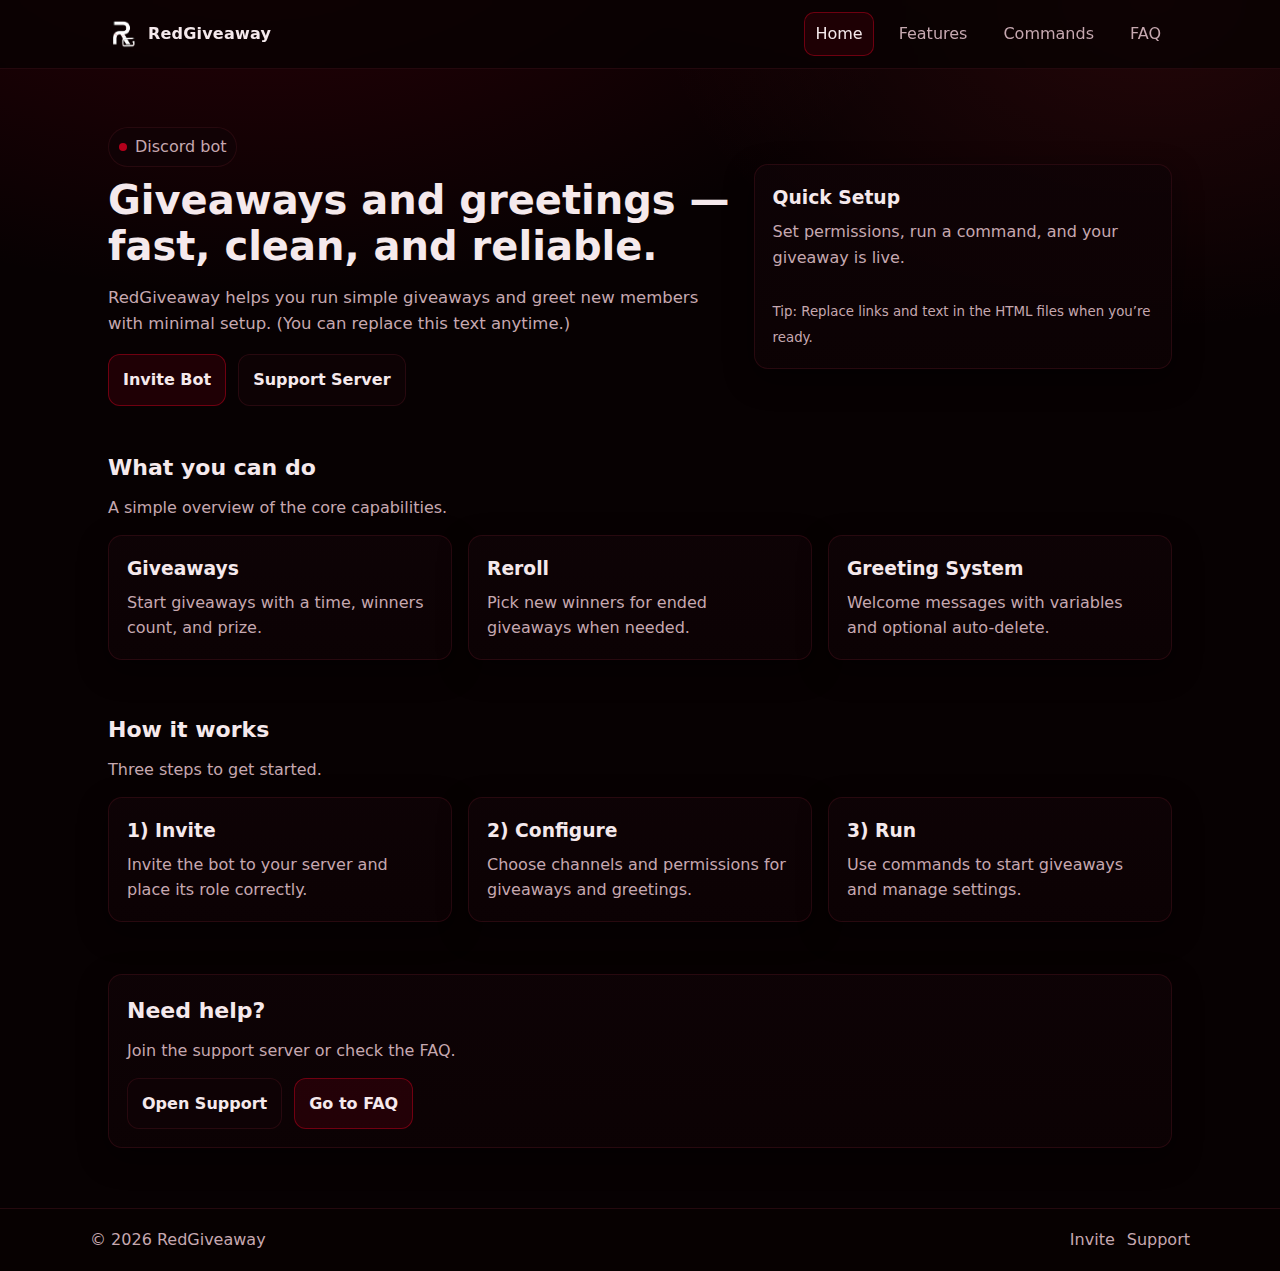
<file: site/index.html>
<!doctype html>
<html lang="en">
<head>
  <meta charset="utf-8" />
  <meta name="viewport" content="width=device-width,initial-scale=1" />
  <title>RedGiveaway — Discord Giveaway Bot</title>
  <meta name="description" content="RedGiveaway: Simple giveaways and greetings for Discord servers." />
  <meta property="og:title" content="RedGiveaway — Discord Giveaway Bot" />
  <meta property="og:description" content="Simple giveaways and greetings for Discord servers." />
  <meta property="og:image" content="assets/img/og-placeholder.png" />
  <link rel="icon" href="assets/img/logo.png">
  <link rel="stylesheet" href="assets/css/style.css" />
</head>
<body>
<header>
  <div class="container nav">
    <a class="brand" href="index.html">
      <img src="assets/img/logo.png" alt="Logo">
      <span>RedGiveaway</span>
    </a>
    <nav class="navlinks">
      <a data-nav href="index.html">Home</a>
      <a data-nav href="features.html">Features</a>
      <a data-nav href="commands.html">Commands</a>
      <a data-nav href="faq.html">FAQ</a>
    </nav>
  </div>
</header>

<main class="container">
  <section class="hero">
    <div class="hero-inner">
      <div>
        <div class="kicker"><span class="kicker-dot"></span>Discord bot</div>
        <h1>Giveaways and greetings — fast, clean, and reliable.</h1>
        <p class="lead">
          RedGiveaway helps you run simple giveaways and greet new members with minimal setup.
          (You can replace this text anytime.)
        </p>

        <div class="btnrow">
          <a class="btn" href="https://discord.com/oauth2/authorize?client_id=1412048166303568003">Invite Bot</a>
          <a class="btn secondary" href="https://discord.gg/gwrm28VnHk">Support Server</a>
        </div>
      </div>

      <div class="card pad">
        <h3>Quick Setup</h3>
        <p>Set permissions, run a command, and your giveaway is live.</p>
        <div class="spacer"></div>
        <small>Tip: Replace links and text in the HTML files when you’re ready.</small>
      </div>
    </div>
  </section>

  <section class="section">
    <h2>What you can do</h2>
    <p class="sub">A simple overview of the core capabilities.</p>

    <div class="grid features">
      <div class="card pad">
        <h3>Giveaways</h3>
        <p>Start giveaways with a time, winners count, and prize.</p>
      </div>
      <div class="card pad">
        <h3>Reroll</h3>
        <p>Pick new winners for ended giveaways when needed.</p>
      </div>
      <div class="card pad">
        <h3>Greeting System</h3>
        <p>Welcome messages with variables and optional auto-delete.</p>
      </div>
    </div>
  </section>

  <section class="section">
    <h2>How it works</h2>
    <p class="sub">Three steps to get started.</p>

    <div class="grid steps">
      <div class="card pad">
        <h3>1) Invite</h3>
        <p>Invite the bot to your server and place its role correctly.</p>
      </div>
      <div class="card pad">
        <h3>2) Configure</h3>
        <p>Choose channels and permissions for giveaways and greetings.</p>
      </div>
      <div class="card pad">
        <h3>3) Run</h3>
        <p>Use commands to start giveaways and manage settings.</p>
      </div>
    </div>
  </section>

  <section class="section">
    <div class="card pad">
      <h2>Need help?</h2>
      <p class="sub">Join the support server or check the FAQ.</p>
      <div class="btnrow">
        <a class="btn secondary" href="https://discord.gg/gwrm28VnHk">Open Support</a>
        <a class="btn" href="faq.html">Go to FAQ</a>
      </div>
    </div>
  </section>
</main>

<footer>
  <div class="container footer-inner">
    <div>© <span id="y"></span> RedGiveaway</div>
    <div class="footer-links">
      <a href="https://discord.com/oauth2/authorize?client_id=1412048166303568003">Invite</a>
      <a href="https://discord.gg/gwrm28VnHk">Support</a>
    </div>
  </div>
</footer>

<script src="assets/js/main.js"></script>
<script>
  document.getElementById('y').textContent = new Date().getFullYear();
</script>
</body>
</html>
</file>
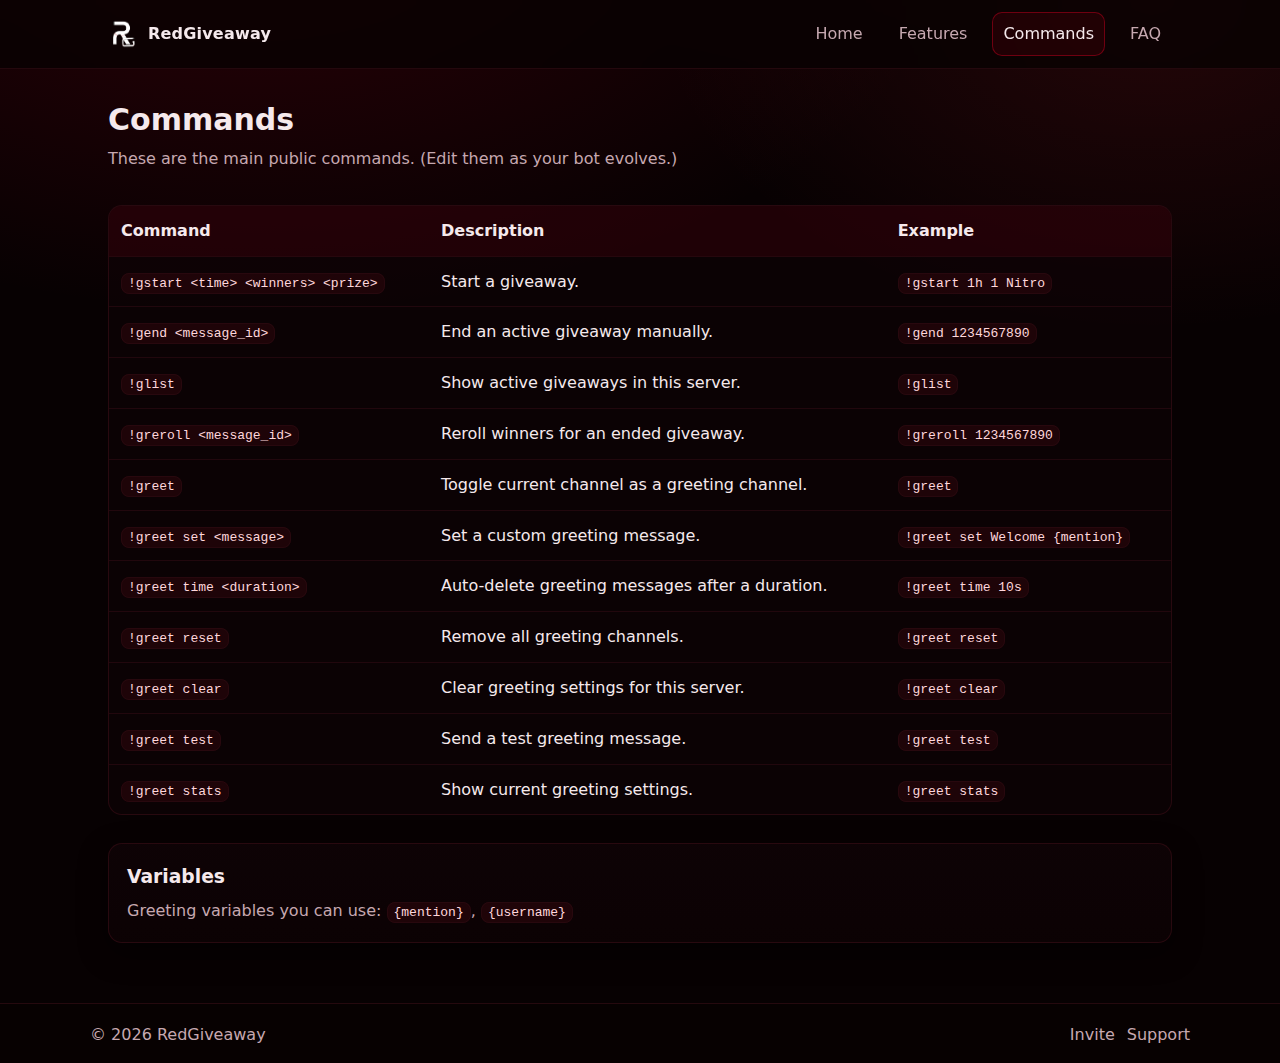
<file: site/commands.html>
<!doctype html>
<html lang="en">
<head>
  <meta charset="utf-8" />
  <meta name="viewport" content="width=device-width,initial-scale=1" />
  <title>Commands — RedGiveaway</title>
  <meta name="description" content="RedGiveaway commands and usage examples." />
  <link rel="icon" href="assets/img/logo-placeholder.svg">
  <link rel="stylesheet" href="assets/css/style.css" />
</head>
<body>
<header>
  <div class="container nav">
    <a class="brand" href="index.html">
      <img src="assets/img/logo.png" alt="Logo">
      <span>RedGiveaway</span>
    </a>
    <nav class="navlinks">
      <a data-nav href="index.html">Home</a>
      <a data-nav href="features.html">Features</a>
      <a data-nav href="commands.html">Commands</a>
      <a data-nav href="faq.html">FAQ</a>
    </nav>
  </div>
</header>

<main class="container">
  <section class="page-title">
    <h1>Commands</h1>
    <p>These are the main public commands. (Edit them as your bot evolves.)</p>
  </section>

  <section class="section">
    <table class="table">
      <thead>
        <tr>
          <th>Command</th>
          <th>Description</th>
          <th>Example</th>
        </tr>
      </thead>
      <tbody>
        <tr>
          <td><code>!gstart &lt;time&gt; &lt;winners&gt; &lt;prize&gt;</code></td>
          <td>Start a giveaway.</td>
          <td><code>!gstart 1h 1 Nitro</code></td>
        </tr>
        <tr>
          <td><code>!gend &lt;message_id&gt;</code></td>
          <td>End an active giveaway manually.</td>
          <td><code>!gend 1234567890</code></td>
        </tr>
        <tr>
          <td><code>!glist</code></td>
          <td>Show active giveaways in this server.</td>
          <td><code>!glist</code></td>
        </tr>
        <tr>
          <td><code>!greroll &lt;message_id&gt;</code></td>
          <td>Reroll winners for an ended giveaway.</td>
          <td><code>!greroll 1234567890</code></td>
        </tr>
        <tr>
          <td><code>!greet</code></td>
          <td>Toggle current channel as a greeting channel.</td>
          <td><code>!greet</code></td>
        </tr>
        <tr>
          <td><code>!greet set &lt;message&gt;</code></td>
          <td>Set a custom greeting message.</td>
          <td><code>!greet set Welcome {mention}</code></td>
        </tr>
        <tr>
          <td><code>!greet time &lt;duration&gt;</code></td>
          <td>Auto-delete greeting messages after a duration.</td>
          <td><code>!greet time 10s</code></td>
        </tr>
        <tr>
          <td><code>!greet reset</code></td>
          <td>Remove all greeting channels.</td>
          <td><code>!greet reset</code></td>
        </tr>
        <tr>
          <td><code>!greet clear</code></td>
          <td>Clear greeting settings for this server.</td>
          <td><code>!greet clear</code></td>
        </tr>
        <tr>
          <td><code>!greet test</code></td>
          <td>Send a test greeting message.</td>
          <td><code>!greet test</code></td>
        </tr>
        <tr>
          <td><code>!greet stats</code></td>
          <td>Show current greeting settings.</td>
          <td><code>!greet stats</code></td>
        </tr>
      </tbody>
    </table>

    <div class="spacer"></div>
    <div class="card pad">
      <h3>Variables</h3>
      <p>Greeting variables you can use: <code>{mention}</code>, <code>{username}</code></p>
    </div>
  </section>
</main>

<footer>
  <div class="container footer-inner">
    <div>© <span id="y"></span> RedGiveaway</div>
    <div class="footer-links">
      <a href="YOUR_INVITE_LINK_HERE">Invite</a>
      <a href="YOUR_SUPPORT_SERVER_LINK_HERE">Support</a>
    </div>
  </div>
</footer>

<script src="assets/js/main.js"></script>
<script>document.getElementById('y').textContent = new Date().getFullYear();</script>
</body>
</html>
</file>
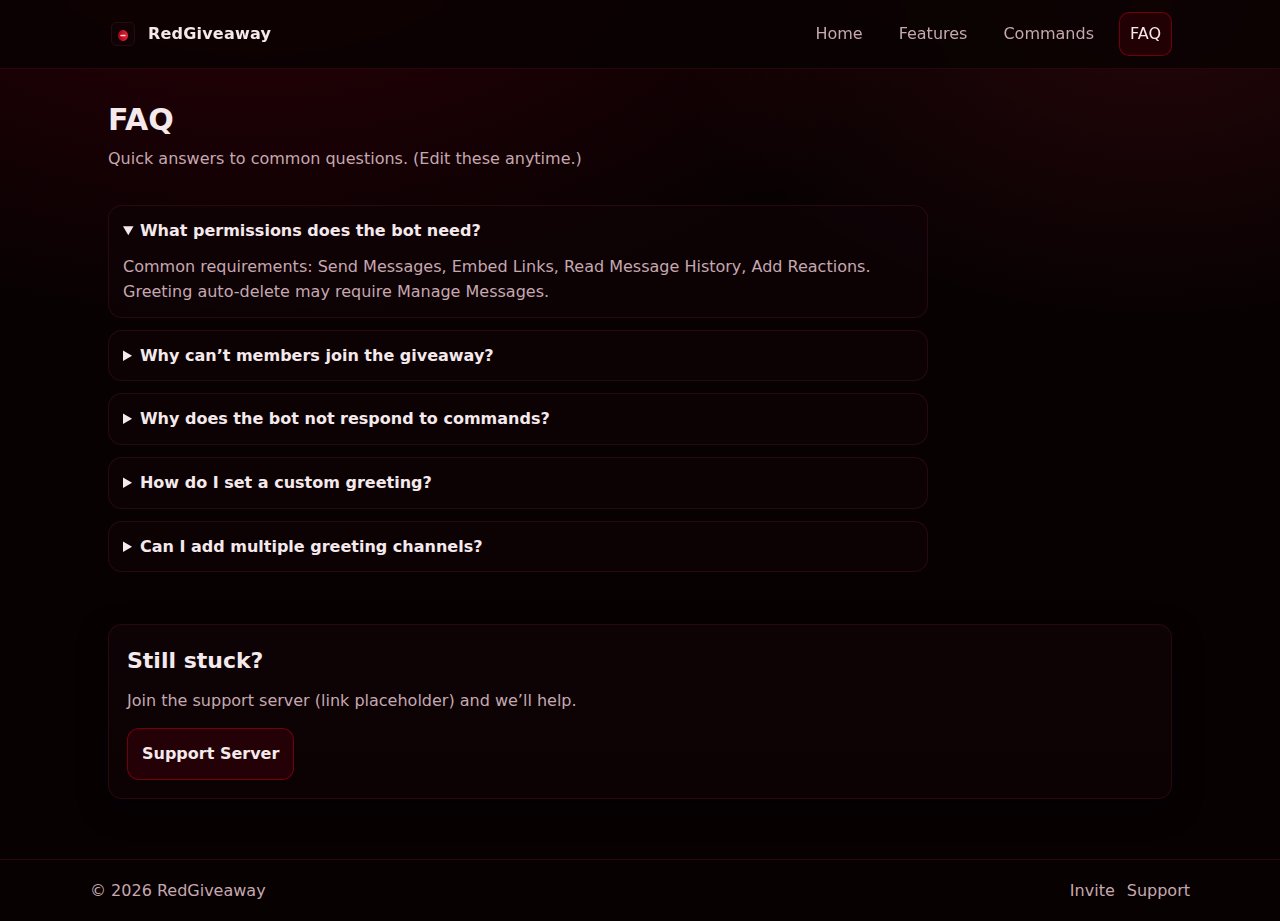
<file: site/faq.html>
<!doctype html>
<html lang="en">
<head>
  <meta charset="utf-8" />
  <meta name="viewport" content="width=device-width,initial-scale=1" />
  <title>FAQ — RedGiveaway</title>
  <meta name="description" content="Frequently asked questions about RedGiveaway." />
  <link rel="icon" href="assets/img/logo-placeholder.svg">
  <link rel="stylesheet" href="assets/css/style.css" />
</head>
<body>
<header>
  <div class="container nav">
    <a class="brand" href="index.html">
      <img src="assets/img/logo-placeholder.svg" alt="Logo">
      <span>RedGiveaway</span>
    </a>
    <nav class="navlinks">
      <a data-nav href="index.html">Home</a>
      <a data-nav href="features.html">Features</a>
      <a data-nav href="commands.html">Commands</a>
      <a data-nav href="faq.html">FAQ</a>
    </nav>
  </div>
</header>

<main class="container">
  <section class="page-title">
    <h1>FAQ</h1>
    <p>Quick answers to common questions. (Edit these anytime.)</p>
  </section>

  <section class="section faq">
    <details open>
      <summary>What permissions does the bot need?</summary>
      <p>
        Common requirements: Send Messages, Embed Links, Read Message History, Add Reactions.
        Greeting auto-delete may require Manage Messages.
      </p>
    </details>

    <details>
      <summary>Why can’t members join the giveaway?</summary>
      <p>
        Make sure the bot can Add Reactions and Read Message History in that channel.
      </p>
    </details>

    <details>
      <summary>Why does the bot not respond to commands?</summary>
      <p>
        Check the channel permissions, the bot’s role position, and confirm the correct command prefix.
      </p>
    </details>

    <details>
      <summary>How do I set a custom greeting?</summary>
      <p>
        Use <code>!greet set &lt;message&gt;</code>. Variables: <code>{mention}</code>, <code>{username}</code>.
      </p>
    </details>

    <details>
      <summary>Can I add multiple greeting channels?</summary>
      <p>
        Yes. Run <code>!greet</code> in each channel you want to toggle on/off.
      </p>
    </details>
  </section>

  <section class="section">
    <div class="card pad">
      <h2>Still stuck?</h2>
      <p class="sub">Join the support server (link placeholder) and we’ll help.</p>
      <div class="btnrow">
        <a class="btn" href="https://discord.gg/Rp2Nmt3Zk">Support Server</a>
      </div>
    </div>
  </section>
</main>

<footer>
  <div class="container footer-inner">
    <div>© <span id="y"></span> RedGiveaway</div>
    <div class="footer-links">
      <a href="https://discord.com/oauth2/authorize?client_id=1412048166303568003">Invite</a>
      <a href="https://discord.gg/Rp2Nmt3Zk">Support</a>
    </div>
  </div>
</footer>

<script src="assets/js/main.js"></script>
<script>document.getElementById('y').textContent = new Date().getFullYear();</script>
</body>
</html>
</file>
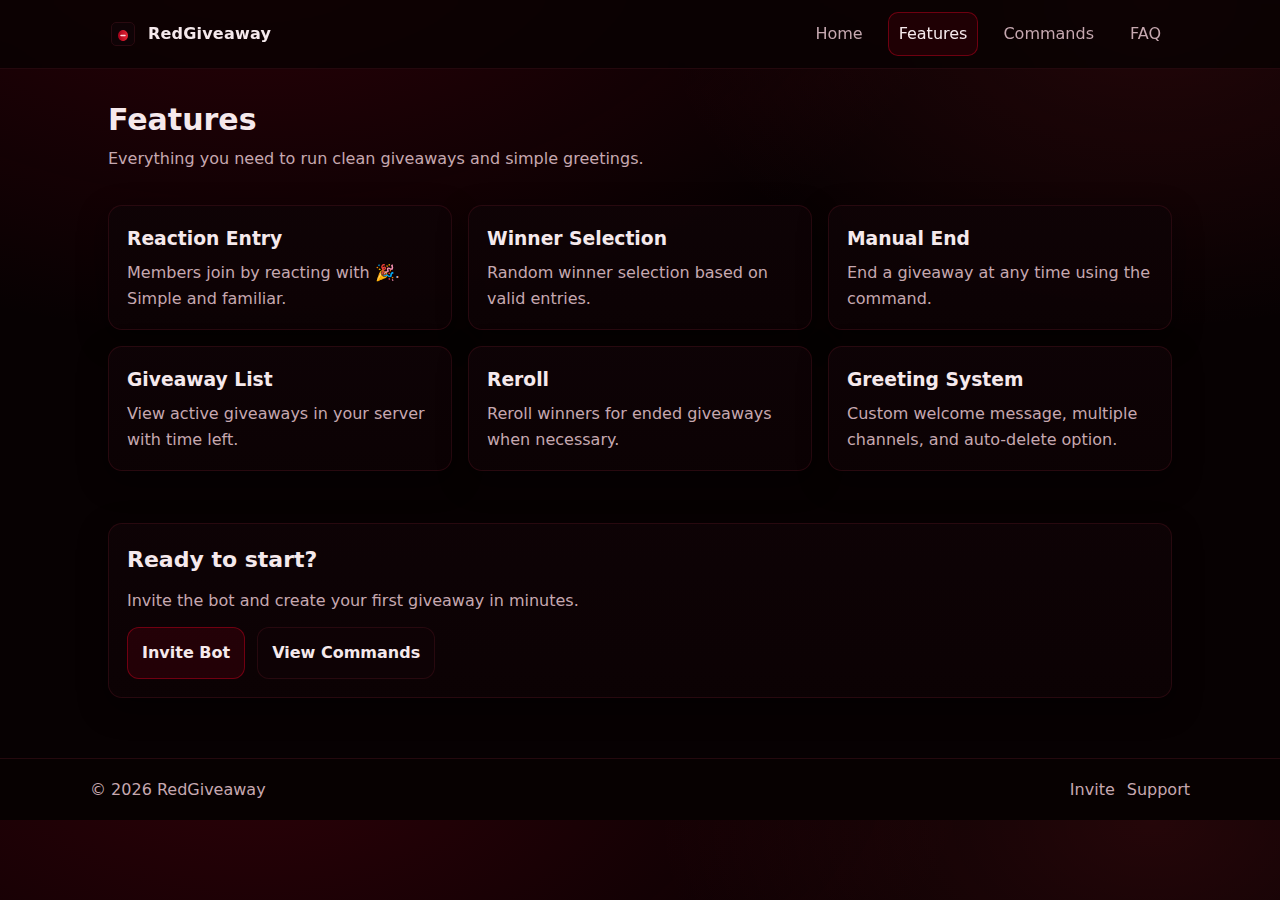
<file: site/features.html>
<!doctype html>
<html lang="en">
<head>
  <meta charset="utf-8" />
  <meta name="viewport" content="width=device-width,initial-scale=1" />
  <title>Features — RedGiveaway</title>
  <meta name="description" content="RedGiveaway features overview." />
  <link rel="icon" href="assets/img/logo-placeholder.svg">
  <link rel="stylesheet" href="assets/css/style.css" />
</head>
<body>
<header>
  <div class="container nav">
    <a class="brand" href="index.html">
      <img src="assets/img/logo-placeholder.svg" alt="Logo">
      <span>RedGiveaway</span>
    </a>
    <nav class="navlinks">
      <a data-nav href="index.html">Home</a>
      <a data-nav href="features.html">Features</a>
      <a data-nav href="commands.html">Commands</a>
      <a data-nav href="faq.html">FAQ</a>
    </nav>
  </div>
</header>

<main class="container">
  <section class="page-title">
    <h1>Features</h1>
    <p>Everything you need to run clean giveaways and simple greetings.</p>
  </section>

  <section class="section">
    <div class="grid features">
      <div class="card pad">
        <h3>Reaction Entry</h3>
        <p>Members join by reacting with 🎉. Simple and familiar.</p>
      </div>
      <div class="card pad">
        <h3>Winner Selection</h3>
        <p>Random winner selection based on valid entries.</p>
      </div>
      <div class="card pad">
        <h3>Manual End</h3>
        <p>End a giveaway at any time using the command.</p>
      </div>
      <div class="card pad">
        <h3>Giveaway List</h3>
        <p>View active giveaways in your server with time left.</p>
      </div>
      <div class="card pad">
        <h3>Reroll</h3>
        <p>Reroll winners for ended giveaways when necessary.</p>
      </div>
      <div class="card pad">
        <h3>Greeting System</h3>
        <p>Custom welcome message, multiple channels, and auto-delete option.</p>
      </div>
    </div>
  </section>

  <section class="section">
    <div class="card pad">
      <h2>Ready to start?</h2>
      <p class="sub">Invite the bot and create your first giveaway in minutes.</p>
      <div class="btnrow">
        <a class="btn" href="YOUR_INVITE_LINK_HERE">Invite Bot</a>
        <a class="btn secondary" href="commands.html">View Commands</a>
      </div>
    </div>
  </section>
</main>

<footer>
  <div class="container footer-inner">
    <div>© <span id="y"></span> RedGiveaway</div>
    <div class="footer-links">
      <a href="YOUR_INVITE_LINK_HERE">Invite</a>
      <a href="YOUR_SUPPORT_SERVER_LINK_HERE">Support</a>
    </div>
  </div>
</footer>

<script src="assets/js/main.js"></script>
<script>document.getElementById('y').textContent = new Date().getFullYear();</script>
</body>
</html>
</file>
<file: site/assets/css/style.css>
:root{
  --bg: #070102;            /* قريب جدًا للأسود مع لمسة أحمر */
  --bg-2:#0d0204;
  --card:#0f0306;
  --border:#2a0a10;
  --text:#f5e9ec;
  --muted:#c6a8b0;
  --accent:#b3001b;         /* أحمر غامق */
  --accent-2:#ff2a3a;       /* أحمر فاتح للهوفر */
  --shadow: 0 10px 30px rgba(0,0,0,.45);
  --radius: 14px;
  --max: 1100px;
}

*{box-sizing:border-box}
html,body{margin:0;padding:0}
body{
  background: radial-gradient(1200px 700px at 20% -10%, rgba(179,0,27,.22), transparent 60%),
              radial-gradient(900px 600px at 90% 0%, rgba(255,42,58,.12), transparent 55%),
              var(--bg);
  color:var(--text);
  font-family: system-ui, -apple-system, Segoe UI, Roboto, Ubuntu, Cantarell, "Helvetica Neue", Arial;
  line-height:1.6;
}

a{color:inherit;text-decoration:none}
.container{max-width:var(--max);margin:0 auto;padding:0 18px}
.grid{display:grid;gap:16px}
.row{display:flex;gap:12px;flex-wrap:wrap}
.spacer{height:28px}

header{
  position:sticky;top:0;z-index:10;
  background:rgba(7,1,2,.75);
  backdrop-filter: blur(10px);
  border-bottom:1px solid rgba(42,10,16,.8);
}
.nav{
  display:flex;align-items:center;justify-content:space-between;
  height:68px;
}
.brand{
  display:flex;align-items:center;gap:10px;
  font-weight:700;letter-spacing:.2px;
}
.brand img{width:30px;height:30px}
.navlinks{display:flex;gap:14px;align-items:center;flex-wrap:wrap}
.navlinks a{
  color:var(--muted);
  padding:8px 10px;border-radius:10px;
  border:1px solid transparent;
}
.navlinks a:hover{color:var(--text);border-color:rgba(42,10,16,.9);background:rgba(15,3,6,.6)}
.navlinks a.active{color:var(--text);border-color:rgba(179,0,27,.55);background:rgba(179,0,27,.12)}

.hero{
  padding:58px 0 18px;
}
.hero-inner{
  display:grid;gap:18px;
  grid-template-columns: 1.2fr .8fr;
  align-items:center;
}
@media (max-width: 860px){
  .hero-inner{grid-template-columns:1fr}
}
.kicker{
  display:inline-flex;gap:8px;align-items:center;
  color:var(--muted);
  border:1px solid rgba(42,10,16,.9);
  background:rgba(15,3,6,.65);
  padding:6px 10px;border-radius:999px;
  width:fit-content;
}
.kicker-dot{width:8px;height:8px;border-radius:50%;background:var(--accent)}
h1{margin:10px 0 10px;font-size:40px;line-height:1.15}
@media (max-width: 480px){h1{font-size:34px}}
.lead{color:var(--muted);font-size:16.5px;max-width:60ch}

.card{
  background:linear-gradient(180deg, rgba(15,3,6,.9), rgba(13,2,4,.9));
  border:1px solid rgba(42,10,16,.95);
  border-radius:var(--radius);
  box-shadow: var(--shadow);
}
.card.pad{padding:18px}
.card h3{margin:0 0 6px}
.card p{margin:0;color:var(--muted)}
.card small{color:var(--muted)}

.btn{
  display:inline-flex;align-items:center;justify-content:center;
  gap:10px;
  padding:12px 14px;
  border-radius:12px;
  border:1px solid rgba(179,0,27,.55);
  background:rgba(179,0,27,.14);
  color:var(--text);
  font-weight:650;
  transition:.15s ease;
}
.btn:hover{transform:translateY(-1px);border-color:rgba(255,42,58,.75);background:rgba(179,0,27,.22)}
.btn.secondary{
  border-color:rgba(42,10,16,.95);
  background:rgba(15,3,6,.7);
  color:var(--text);
}
.btn.secondary:hover{border-color:rgba(179,0,27,.45);background:rgba(15,3,6,.85)}
.btnrow{display:flex;gap:12px;flex-wrap:wrap;margin-top:14px}

.section{padding:26px 0}
.section h2{margin:0 0 10px;font-size:22px}
.section .sub{color:var(--muted);margin:0 0 14px}

.features{grid-template-columns: repeat(3, 1fr)}
@media (max-width: 860px){.features{grid-template-columns:1fr}}
.steps{grid-template-columns: repeat(3, 1fr)}
@media (max-width: 860px){.steps{grid-template-columns:1fr}}

.page-title{padding:34px 0 8px}
.page-title h1{font-size:30px;margin:0 0 8px}
.page-title p{margin:0;color:var(--muted)}

.table{
  width:100%;
  border-collapse:separate;
  border-spacing:0;
  overflow:hidden;
  border-radius:var(--radius);
  border:1px solid rgba(42,10,16,.95);
  background:rgba(15,3,6,.6);
}
.table th, .table td{
  padding:12px 12px;
  border-bottom:1px solid rgba(42,10,16,.75);
  vertical-align:top;
}
.table th{
  text-align:left;
  color:var(--text);
  background:rgba(179,0,27,.12);
  font-weight:700;
}
.table tr:last-child td{border-bottom:none}
code{
  background:rgba(255,42,58,.08);
  border:1px solid rgba(42,10,16,.8);
  padding:2px 6px;
  border-radius:8px;
  color:#ffd7dc;
}

.faq{max-width:820px}
.faq details{
  border:1px solid rgba(42,10,16,.95);
  border-radius:var(--radius);
  background:rgba(15,3,6,.65);
  padding:12px 14px;
}
.faq details + details{margin-top:12px}
.faq summary{
  cursor:pointer;
  font-weight:700;
}
.faq p{margin:10px 0 0;color:var(--muted)}

footer{
  margin-top:34px;
  border-top:1px solid rgba(42,10,16,.85);
  background:rgba(7,1,2,.7);
}
.footer-inner{
  display:flex;justify-content:space-between;gap:10px;flex-wrap:wrap;
  padding:18px 0;
  color:var(--muted);
}
.footer-links{display:flex;gap:12px;flex-wrap:wrap}
.footer-links a{color:var(--muted)}
.footer-links a:hover{color:var(--text)}
</file>
